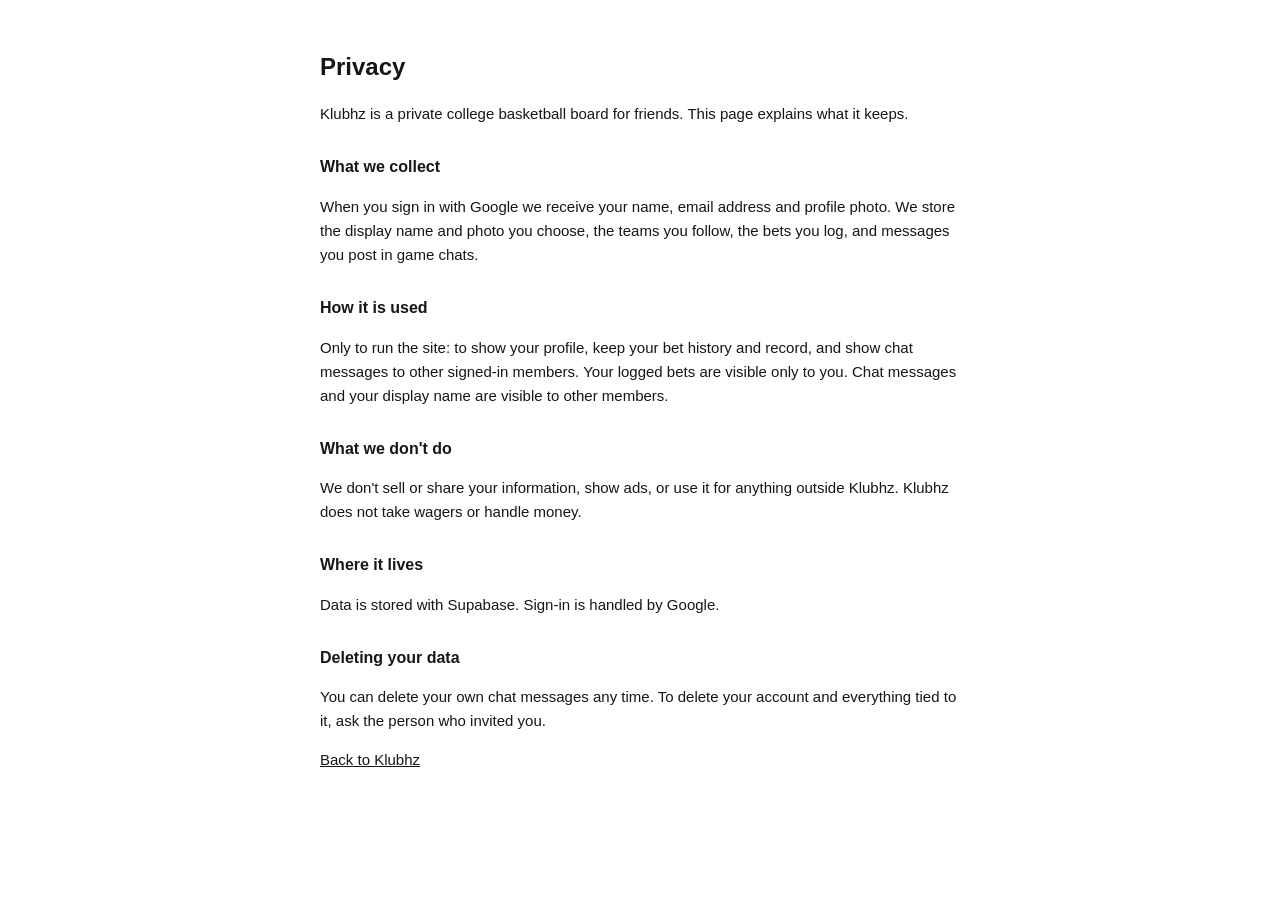
<file: privacy.html>
<!DOCTYPE html>
<html lang="en"><head><meta charset="utf-8"><meta name="viewport" content="width=device-width,initial-scale=1">
<title>Klubhz · Privacy</title>
<style>body{font:15px/1.6 -apple-system,BlinkMacSystemFont,"Segoe UI",sans-serif;max-width:640px;margin:48px auto;padding:0 20px;color:#14161a}h1{font-size:24px}h2{font-size:16px;margin-top:28px}a{color:#14161a}</style>
</head><body>
<h1>Privacy</h1>
<p>Klubhz is a private college basketball board for friends. This page explains what it keeps.</p>
<h2>What we collect</h2>
<p>When you sign in with Google we receive your name, email address and profile photo. We store the display name and photo you choose, the teams you follow, the bets you log, and messages you post in game chats.</p>
<h2>How it is used</h2>
<p>Only to run the site: to show your profile, keep your bet history and record, and show chat messages to other signed-in members. Your logged bets are visible only to you. Chat messages and your display name are visible to other members.</p>
<h2>What we don't do</h2>
<p>We don't sell or share your information, show ads, or use it for anything outside Klubhz. Klubhz does not take wagers or handle money.</p>
<h2>Where it lives</h2>
<p>Data is stored with Supabase. Sign-in is handled by Google.</p>
<h2>Deleting your data</h2>
<p>You can delete your own chat messages any time. To delete your account and everything tied to it, ask the person who invited you.</p>
<p><a href="./">Back to Klubhz</a></p>
</body></html>
</file>
